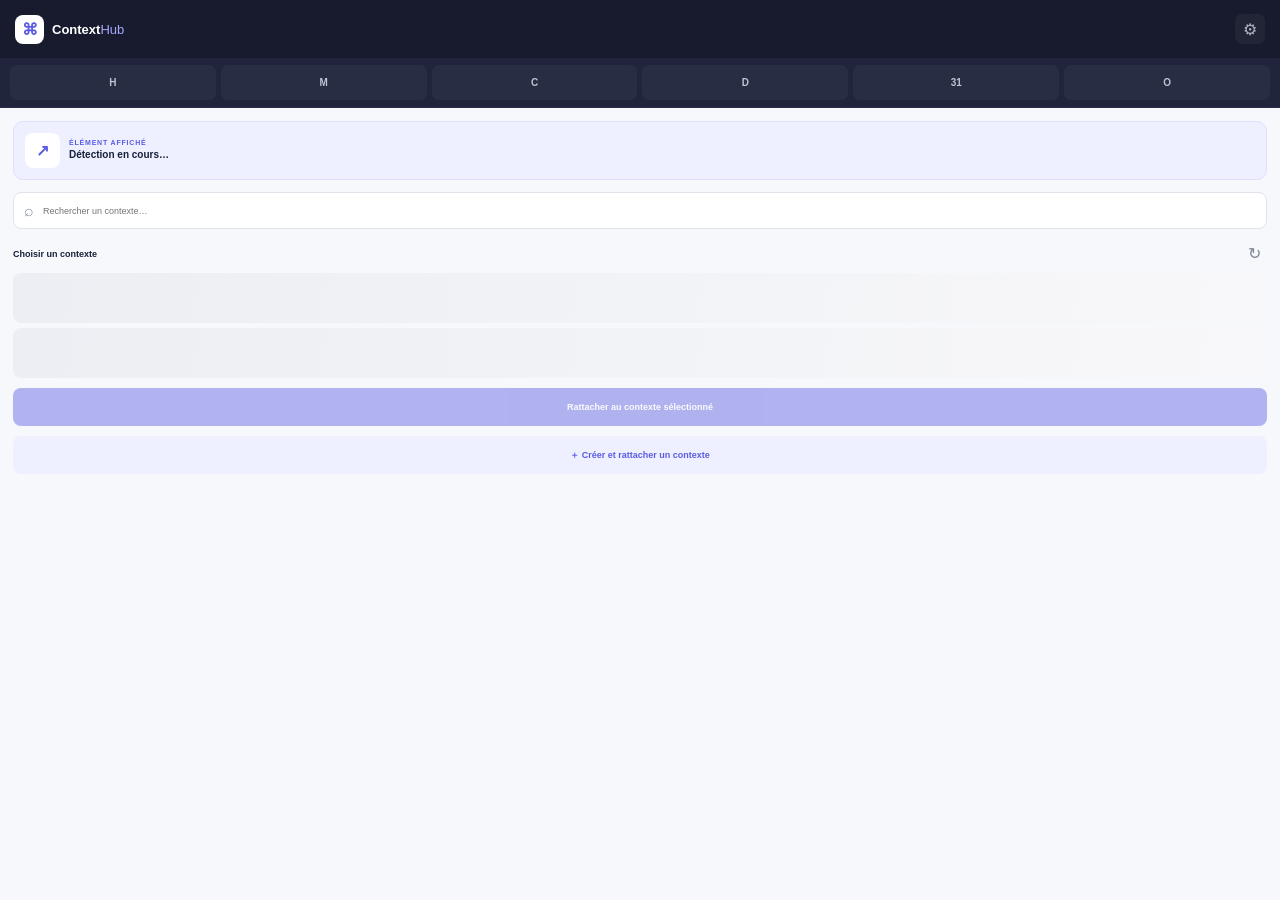
<file: browser-extension/sidepanel.html>
<!doctype html>
<html lang="fr">
  <head><meta charset="utf-8"><meta name="viewport" content="width=device-width,initial-scale=1"><title>Context Hub</title><link rel="stylesheet" href="sidepanel.css"><link rel="stylesheet" href="workspace.css"></head>
  <body>
    <header><div class="brand"><span>⌘</span><b>Context<strong>Hub</strong></b></div><button id="show-settings" title="Paramètres">⚙</button></header>
    <nav id="app-launcher">
      <button data-app="hub" title="Contextes">H</button>
      <button data-app="gmail" data-url="https://mail.google.com/" title="Gmail">M</button>
      <button data-app="chat" data-url="https://chat.google.com/" title="Google Chat">C</button>
      <button data-app="drive" data-url="https://drive.google.com/drive/my-drive" title="Google Drive">D</button>
      <button data-app="calendar" data-url="https://calendar.google.com/calendar/u/0/r" title="Calendar">31</button>
      <button data-app="odoo" title="Odoo">O</button>
    </nav>

    <main>
      <section id="attach-view">
        <div class="resource-card" id="resource-card"><span class="source-icon">↗</span><div><small>ÉLÉMENT AFFICHÉ</small><strong id="resource-title">Détection en cours…</strong><p id="resource-url"></p></div></div>
        <label class="search"><span>⌕</span><input id="context-search" type="search" placeholder="Rechercher un contexte…"></label>
        <div class="list-head"><b>Choisir un contexte</b><button id="refresh">↻</button></div>
        <div id="context-list" class="context-list"><div class="skeleton"></div><div class="skeleton"></div></div>
        <div id="empty" class="empty hidden">Aucun contexte trouvé.</div>
        <button class="attach-button" id="attach" disabled>Rattacher au contexte sélectionné</button>
        <button class="create-toggle" id="create-toggle">＋ Créer et rattacher un contexte</button>
        <form id="create-form" class="hidden"><input name="title" required placeholder="Nom du contexte"><textarea name="summary" rows="2" placeholder="Description facultative"></textarea><button type="submit">Créer et sélectionner</button></form>
      </section>

      <section id="settings-view" class="hidden">
        <div class="settings-title"><button id="back">←</button><div><small>EXTENSION</small><h1>Connexion au Hub</h1></div></div>
        <form id="settings-form"><label>URL du Context Hub<input name="hubUrl" type="url" required placeholder="http://localhost:8080"></label><label>URL Odoo <small>facultatif</small><input name="odooUrl" type="url" placeholder="https://mon-odoo.example.com"></label><button type="submit">Autoriser et enregistrer</button></form>
        <div class="settings-help"><b>Un seul espace de travail</b><p>Les applications s’ouvrent dans le même onglet, tandis que ce panneau reste affiché. Vous gardez ainsi les interfaces officielles et la contextualisation au même endroit.</p></div>
      </section>
    </main>
    <div id="toast" class="toast"><span>✓</span><b></b></div>
    <script src="sidepanel.js"></script>
  </body>
</html>
</file>
<file: browser-extension/sidepanel.css>
:root{font-family:Inter,ui-sans-serif,-apple-system,BlinkMacSystemFont,"Segoe UI",sans-serif;color:#172039;background:#f7f8fb}*{box-sizing:border-box}body{margin:0;min-width:300px}button,input,select,textarea{font:inherit}button{cursor:pointer}header{height:58px;display:flex;align-items:center;justify-content:space-between;padding:0 15px;background:#171b2d;color:white}.brand{display:flex;align-items:center;gap:8px}.brand>span{width:29px;height:29px;display:grid;place-items:center;color:#5b5ce2;background:white;border-radius:8px;font-weight:900}.brand b{font-size:13px}.brand strong{color:#a7a8ff;font-weight:500}header button{width:30px;height:30px;color:#afb5c7;background:#ffffff0c;border:0;border-radius:7px}nav{height:50px;display:grid;grid-template-columns:repeat(5,1fr);gap:5px;padding:7px 10px;background:#20253d;border-bottom:1px solid #ffffff0d}nav button{border:0;border-radius:7px;background:#ffffff09;color:#bdc3d3;font-size:10px;font-weight:800}nav button:hover{color:white;background:#6263e842}main{padding:13px}.hidden{display:none!important}.resource-card{display:grid;grid-template-columns:35px 1fr;gap:9px;align-items:center;padding:11px;background:#eeefff;border:1px solid #dfe0ff;border-radius:10px}.source-icon{width:35px;height:35px;display:grid;place-items:center;color:#5b5ce2;background:white;border-radius:8px;font-weight:800}.resource-card small,.settings-title small{display:block;color:#5b5ce2;font-size:7px;font-weight:800;letter-spacing:.8px}.resource-card strong{display:block;margin-top:3px;overflow:hidden;font-size:10px;text-overflow:ellipsis;white-space:nowrap}.resource-card p{margin:3px 0 0;overflow:hidden;color:#858da1;font-size:7px;text-overflow:ellipsis;white-space:nowrap}.search{height:37px;display:flex;align-items:center;gap:7px;margin:12px 0;padding:0 10px;color:#8c94a7;background:white;border:1px solid #e1e3ea;border-radius:8px}.search input{width:100%;border:0;outline:0;background:transparent;font-size:9px}.list-head{display:flex;align-items:center;justify-content:space-between;margin-bottom:7px}.list-head b{font-size:9px}.list-head button{width:25px;height:25px;color:#7e8698;background:transparent;border:0;border-radius:6px}.context-list{max-height:calc(100vh - 360px);min-height:100px;display:flex;flex-direction:column;gap:5px;overflow-y:auto}.context-item{display:grid;grid-template-columns:20px 1fr auto;gap:7px;align-items:center;padding:9px;background:white;border:1px solid #e6e8ef;border-radius:8px;cursor:pointer}.context-item.selected{border-color:#9fa1f3;background:#f8f8ff;box-shadow:0 0 0 2px #5b5ce210}.context-item input{accent-color:#5b5ce2}.context-item strong{display:block;font-size:9px}.context-item small{display:block;margin-top:2px;color:#9299a9;font-size:7px}.context-item em{color:#9da3b0;font-size:7px;font-style:normal}.attach-button,.create-toggle,#create-form button,#settings-form button{width:100%;height:38px;margin-top:10px;border:0;border-radius:8px;font-size:9px;font-weight:750}.attach-button,#create-form button,#settings-form button{color:white;background:#5b5ce2}.attach-button:disabled{opacity:.45;cursor:not-allowed}.create-toggle{color:#5b5ce2;background:#eeefff}.skeleton{height:50px;background:linear-gradient(100deg,#eceef3,#f8f8fa,#eceef3);background-size:200% 100%;border-radius:8px;animation:s 1.3s infinite}@keyframes s{to{background-position-x:-200%}}.empty{padding:25px;color:#8a92a5;text-align:center;font-size:9px}#create-form{display:flex;flex-direction:column;gap:7px;margin-top:9px;padding:10px;background:white;border:1px solid #e3e5ec;border-radius:9px}#create-form input,#create-form select,#create-form textarea,#settings-form input{width:100%;padding:0 9px;border:1px solid #dfe1e9;border-radius:7px;outline:0;background:#fbfbfd;font-size:9px}#create-form input,#create-form select{height:35px}#create-form textarea{padding-block:8px;resize:vertical}#create-form button{margin:0}.settings-title{display:flex;align-items:center;gap:10px;margin:5px 0 18px}.settings-title button{width:30px;height:30px;border:1px solid #e0e2e9;border-radius:8px;background:white}.settings-title h1{margin:3px 0 0;font-size:16px}#settings-form{display:flex;flex-direction:column;gap:12px;padding:13px;background:white;border:1px solid #e3e5ec;border-radius:10px}#settings-form label{display:flex;flex-direction:column;gap:6px;color:#5d6579;font-size:8px;font-weight:700}#settings-form label small{color:#a0a6b5;font-weight:400}#settings-form input{height:38px}.settings-help{margin-top:12px;padding:12px;color:#666f84;background:#eeefff;border-radius:9px}.settings-help b{font-size:9px}.settings-help p{margin:5px 0 0;font-size:8px;line-height:1.6}.toast{position:fixed;left:13px;right:13px;bottom:13px;display:flex;align-items:center;gap:8px;padding:10px;color:white;background:#222840;border-radius:8px;font-size:8px;opacity:0;pointer-events:none;transform:translateY(8px);transition:.18s}.toast.show{opacity:1;transform:none}.toast>span{width:18px;height:18px;display:grid;place-items:center;background:#22ab76;border-radius:50%}.toast.error>span{background:#db5360}
</file>
<file: browser-extension/workspace.css>
#app-launcher {
  grid-template-columns: repeat(6, 1fr);
}

#create-form button:disabled {
  opacity: .55;
  cursor: wait;
}
</file>
